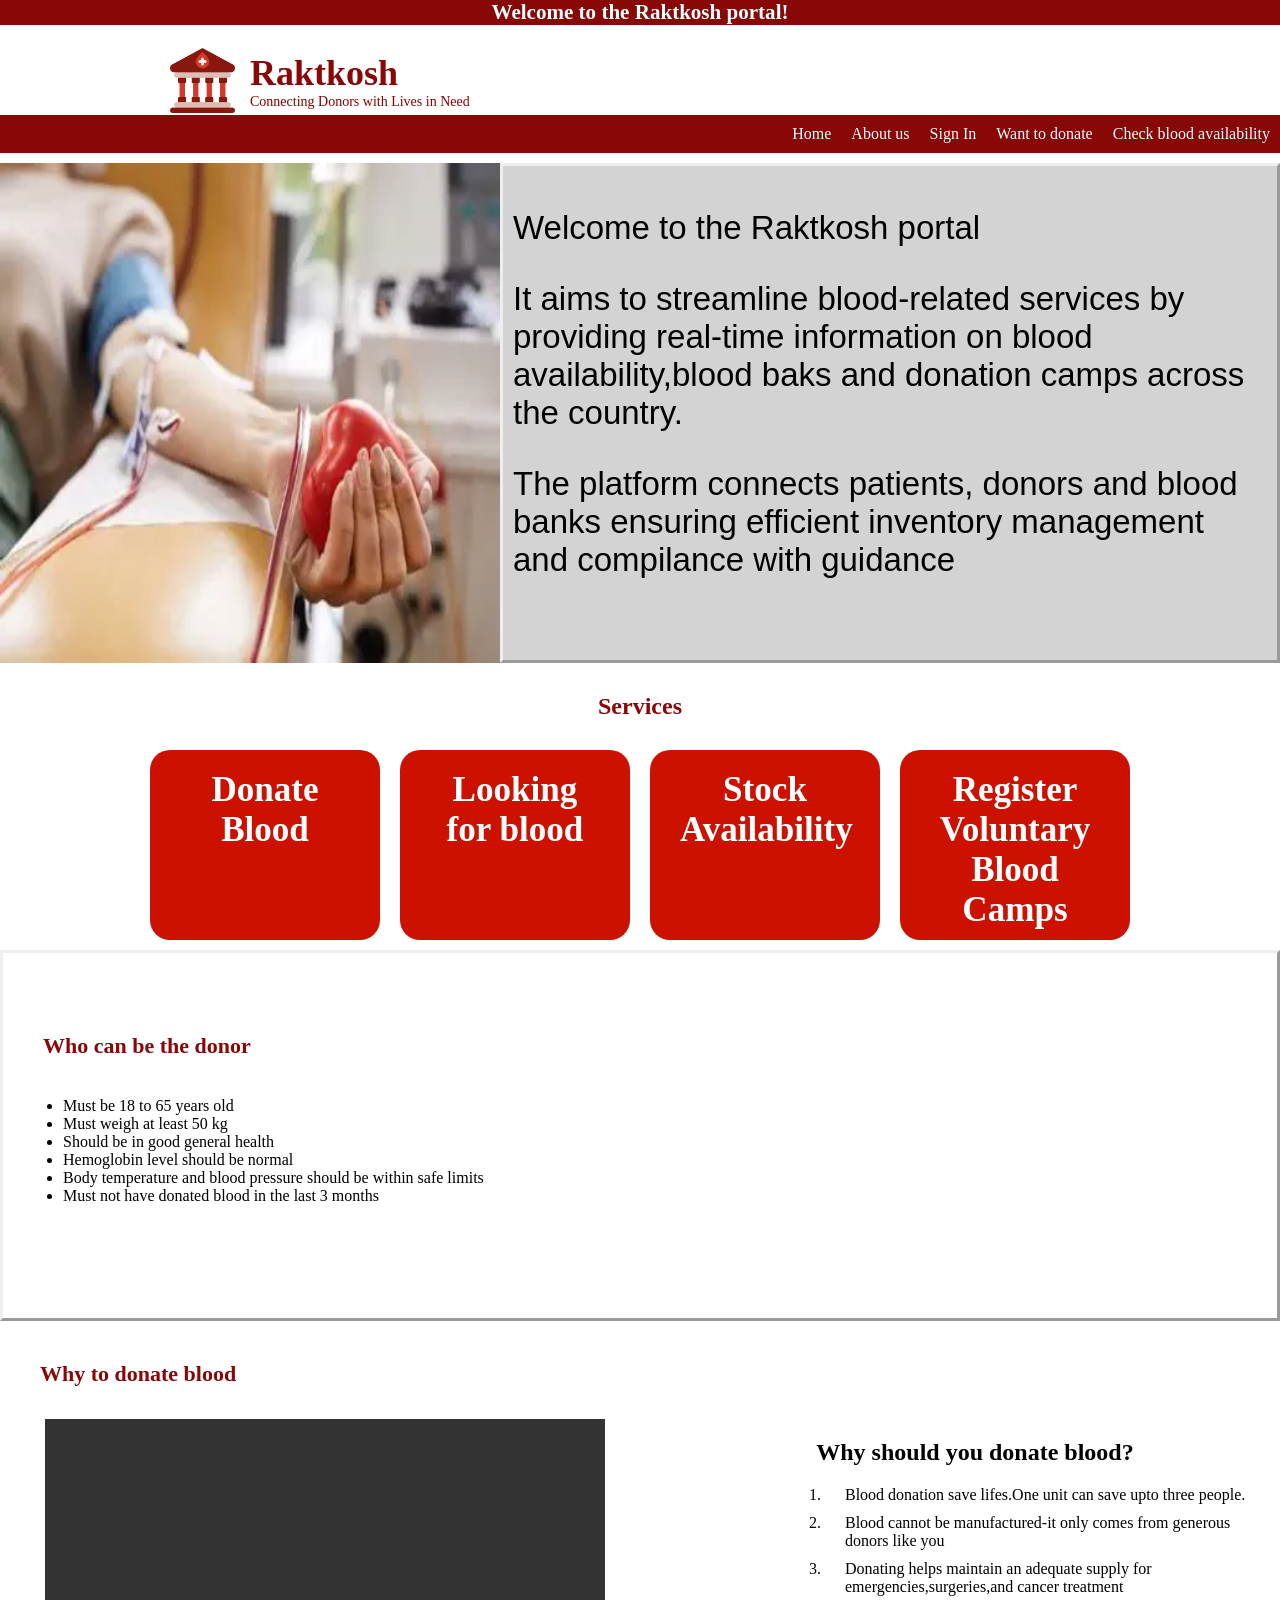
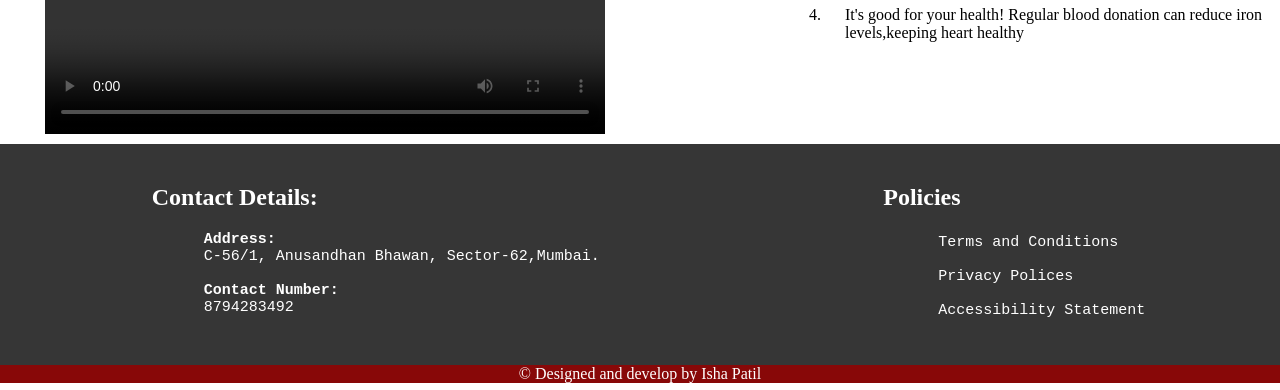
<file: index.html>
<!DOCTYPE html>
<html lang="en">
<head>
    <meta charset="UTF-8">
    <meta name="viewport" content="width=device-width, initial-scale=1.0">
    <title>Raktkosh</title>
    <link rel="stylesheet" href="style.css">
    
</head>
<body>
    <header>
    <div id="header" style="background-color: #880808; color:azure ; font-size:large;text-align: center; margin:0;padding:0;"><h3>Welcome to the Raktkosh portal!</h3></div>
    <div id="f_div">
        <img id="blood_bank" src="blood_bank.png" height="65">
        <div id="s_div">
        <h2>Raktkosh</h2>
        <p>Connecting Donors with Lives in Need</p>
        </div>
    </div>
    <nav>
        <a href="index.html" target="_blank">Home</a>
        <a href="about_us.html">About us</a>
        <a href="Sign_in">Sign In</a>
        <a href="registration.html">Want to donate</a>
        <a href="check_blood_availability">Check blood availability</a>
    </nav>
    </header>
    <main>
    <div id="intro">
        <img src="opd.webp" id="opd" width="500" height="500">
        <div class="descrip">    
            <p>Welcome to the Raktkosh portal
            </p>
            <p>It aims to streamline blood-related services by providing real-time information on blood availability,blood baks and donation camps across the country.</p>
            <p>The platform connects patients, donors and blood banks ensuring efficient inventory management and compilance with guidance</p>
        </div>
    </div>
    <h2>Services</h2>
    <div class="main">
        <div id="donor">
        <h3>Donate Blood</h3>
        </div>
        <div id="reciever">
        <h3>Looking for blood</h3>
        </div>
        <div id="stock_avai">
        <h3>Stock Availability</h3>
        </div>
        <div id="reg_blood_camp">
        <h3>Register Voluntary Blood Camps</h3>
        </div>
    </div>
        <div class="who_can_donate">
        <div class="donation_info">
        <h3 style="padding-top: 40px ; padding-left: 20px;color:#880808;font-size:22px;">Who can be the donor</h3>
        <ul>
            <li>Must be 18 to 65 years old</li>
            <li>Must weigh at least 50 kg</li>
            <li>Should be in good general health</li>
            <li>Hemoglobin level should be normal</li>
            <li>Body temperature and blood pressure should be within safe limits</li>
            <li>Must not have donated blood in the last 3 months</li>
        </ul>
        </div>
       <iframe width="560" height="315"src="https://www.youtube.com/embed/QnJbIpdS6sA"title="YouTube video player"frameborder="0"allow="accelerometer; autoplay; clipboard-write; encrypted-media; gyroscope; picture-in-picture"allowfullscreen>
       </iframe>

    </div>
        <h3 style="padding-top: 40px ; padding-left: 40px;color:#880808;font-size:22px;">Why to donate blood</h3>
        <div class="importance_of_blood_don" style="display:flex;">
        <video controls mute autoplay width="560" height="315" style="padding:10px; padding-left:45px">
        <source src="blood_donation.mp4" type="video/mp4">
        </video>
        <div id="content" style="color: black; padding-left: 50px;">
        <h2 style="color:black;padding-left: 5px;">Why should you donate blood?</h2>
        <ol style="padding-left:150px;">
            <li>Blood donation save lifes.One unit can save upto three people.</li>
            <li>Blood cannot be manufactured-it only comes from generous donors like you</li>
            <li>Donating helps maintain an adequate supply for emergencies,surgeries,and cancer treatment</li>
            <li>It's good for your health! Regular blood donation can reduce iron levels,keeping heart healthy</li>
        </ol>
        </div>
        </div>


    <div class="bottom" style="background-color:#363636; padding-top: 10px;">
        <div style="text-align:start;">
        <h2 style="color:white;text-align: start;padding-left:20px;">Contact Details:</h2>
        <pre style="color:white;font-size: 15px;">
        <b>Address:</b>
        C-56/1, Anusandhan Bhawan, Sector-62,Mumbai.<br>
        <b>Contact Number:</b>
        8794283492<br>
        </pre>
        </div>
        <div>
        <h2 style="color:white;text-align: start;padding-left:20px;">Policies</h2>
        <pre style="color:white;font-size: 15px;padding:3px;">
        Terms and Conditions

        Privacy Polices

        Accessibility Statement
        </pre>
        
        </div>
    </div>
    <footer>
        &copy; Designed and develop by Isha Patil 
    </footer>
</body>
</html>
</file>
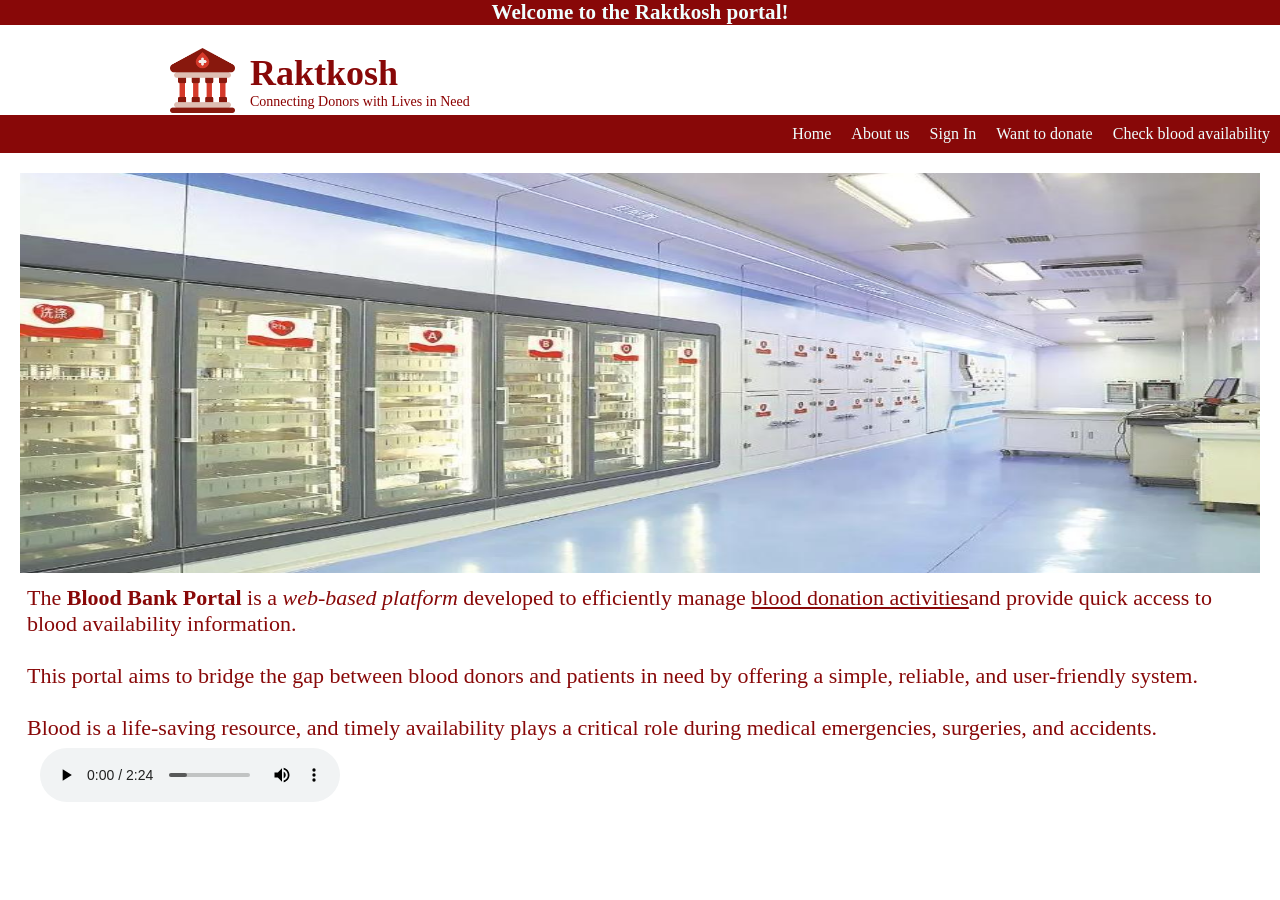
<file: about_us.html>
<!DOCTYPE html>
<html lang="en">
<head>
    <meta charset="UTF-8">
    <meta name="viewport" content="width=device-width, initial-scale=1.0">
    <title>About us</title>
    <link rel="stylesheet" href="style.css">
    <style>
        .about{
            padding: 20px;
            font-size: 18px;
            color: #880808;
        }
         .about img{
            width: 400px;
            height: 400px;
            margin-right: 20px;
        }
    </style>
</head>
<body>
    <div id="header" style="background-color: #880808; color:azure ; font-size:large;text-align: center; margin:0;padding:0;"><h3>Welcome to the Raktkosh portal!</h3></div>
    <div id="f_div">
        <img id="blood_bank" src="blood_bank.png" height="65">
        <div id="s_div">
        <h2> Raktkosh</h2>
        <p>Connecting Donors with Lives in Need</p>
    </div>
    </div>
    <nav>
        <a href="index.html">Home</a>
        <a href="#about_us">About us</a>
        <a href="Sign_in">Sign In</a>
        <a href="registration.html">Want to donate</a>
        <a href="blood_availability.html">Check blood availability</a>
    </nav>
    <div class="about" style="">
    <img src="about.jpg" style="width:100%;">
    <p>
       The <b>Blood Bank Portal</b> is a <i>web-based platform</i> developed to efficiently manage <u>blood donation activities</u>and provide quick access to blood availability information.<br>
         <br>
         This portal aims to bridge the gap between blood donors and patients in need by offering a simple, reliable, and user-friendly system.<br>
         <br>
       Blood is a life-saving resource, and timely availability plays a critical role during medical emergencies, surgeries, and accidents.
    </p>
    
    <div class="audio" style="align-items: center; width:30%; margin-left: 20px;">
        <audio controls>
            <source src="audio.mp3" type="audio/mpeg ">
            Your browser does not support the audio element.
        </audio>
    </div>
    </div>
</body>
</html>
</file>
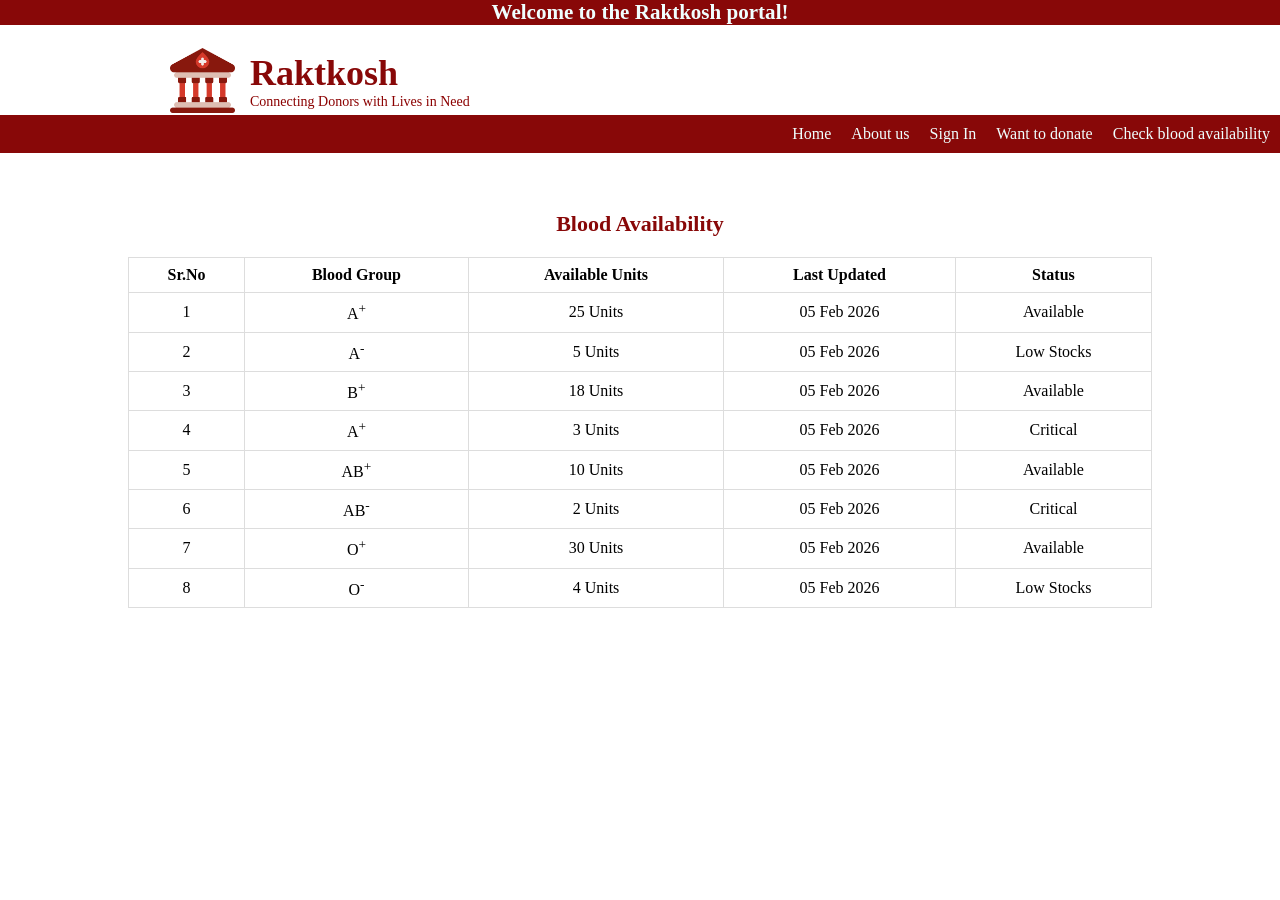
<file: blood_availability.html>
<!DOCTYPE html>
<html lang="en">
<head>
    <meta charset="UTF-8">
    <meta name="viewport" content="width=device-width, initial-scale=1.0">
    <title>Raktkosh</title>
    <link rel="stylesheet" href="style.css">
    <style>
        h2{
            text-algin:center;
             color:#880808;
             font-size:22px;
             padding-top: 40px;
        }
        table {
            width: 80%;
            margin: 20px auto;
            border-collapse: collapse;
        }
        th, td {
            border: 1px solid #ddd;
            padding: 8px;
            text-align: center;
        }
    </style>
</head>
<body>
    <header>
    <div id="header" style="background-color: #880808; color:azure ; font-size:large;text-align: center; margin:0;padding:0;"><h3>Welcome to the Raktkosh portal!</h3></div>
    <div id="f_div">
        <img id="blood_bank" src="blood_bank.png" height="65">
        <div id="s_div">
        <h2>Raktkosh</h2>
        <p>Connecting Donors with Lives in Need</p>
        </div>
    </div>
    <nav>
        <a href="index.html" target="_blank">Home</a>
        <a href="about_us.html">About us</a>
        <a href="Sign_in">Sign In</a>
        <a href="registration.html">Want to donate</a>
        <a href="blood_availability.html">Check blood availability</a>
    </nav>
    </header>
    <h2 >Blood Availability</h2>
    <table>
        <tr>
            <th>Sr.No</th>
            <th>Blood Group</th>
            <th>Available Units</th>
            <th>Last Updated</th>
            <th>Status</th>
        </tr>
        <tr>
            <td>1</td>
            <td>A<sup>+</sup></td>     
            <td>25 Units</td>
            <td>05 Feb 2026</td>
            <td>Available</td>   
        </tr>
        <tr>
            <td>2</td>
            <td>A<sup>-</sup></td>     
            <td>5 Units</td>
            <td>05 Feb 2026</td>
            <td>Low Stocks</td>   
        </tr>
        <tr>
            <td>3</td>
            <td>B<sup>+</sup></td>     
            <td>18 Units</td>
            <td>05 Feb 2026</td>
            <td>Available</td>   
        </tr>
        <tr>
            <td>4</td>
            <td>A<sup>+</sup></td>     
            <td>3 Units</td>
            <td>05 Feb 2026</td>
            <td>Critical</td>   
        </tr>
        <tr>
            <td>5</td>
            <td>AB<sup>+</sup></td>     
            <td>10 Units</td>
            <td>05 Feb 2026</td>
            <td>Available</td>   
        </tr>
        <tr>
            <td>6</td>
            <td>AB<sup>-</sup></td>     
            <td>2 Units</td>
            <td>05 Feb 2026</td>
            <td>Critical</td>   
        </tr>
        <tr>
            <td>7</td>
            <td>O<sup>+</sup></td>     
            <td>30 Units</td>
            <td>05 Feb 2026</td>
            <td>Available</td>   
        </tr>
        <tr>
            <td>8</td>
            <td>O<sup>-</sup></td>     
            <td>4 Units</td>
            <td>05 Feb 2026</td>
            <td>Low Stocks</td>   
        </tr>
    </table>
</body>
</html>
</file>
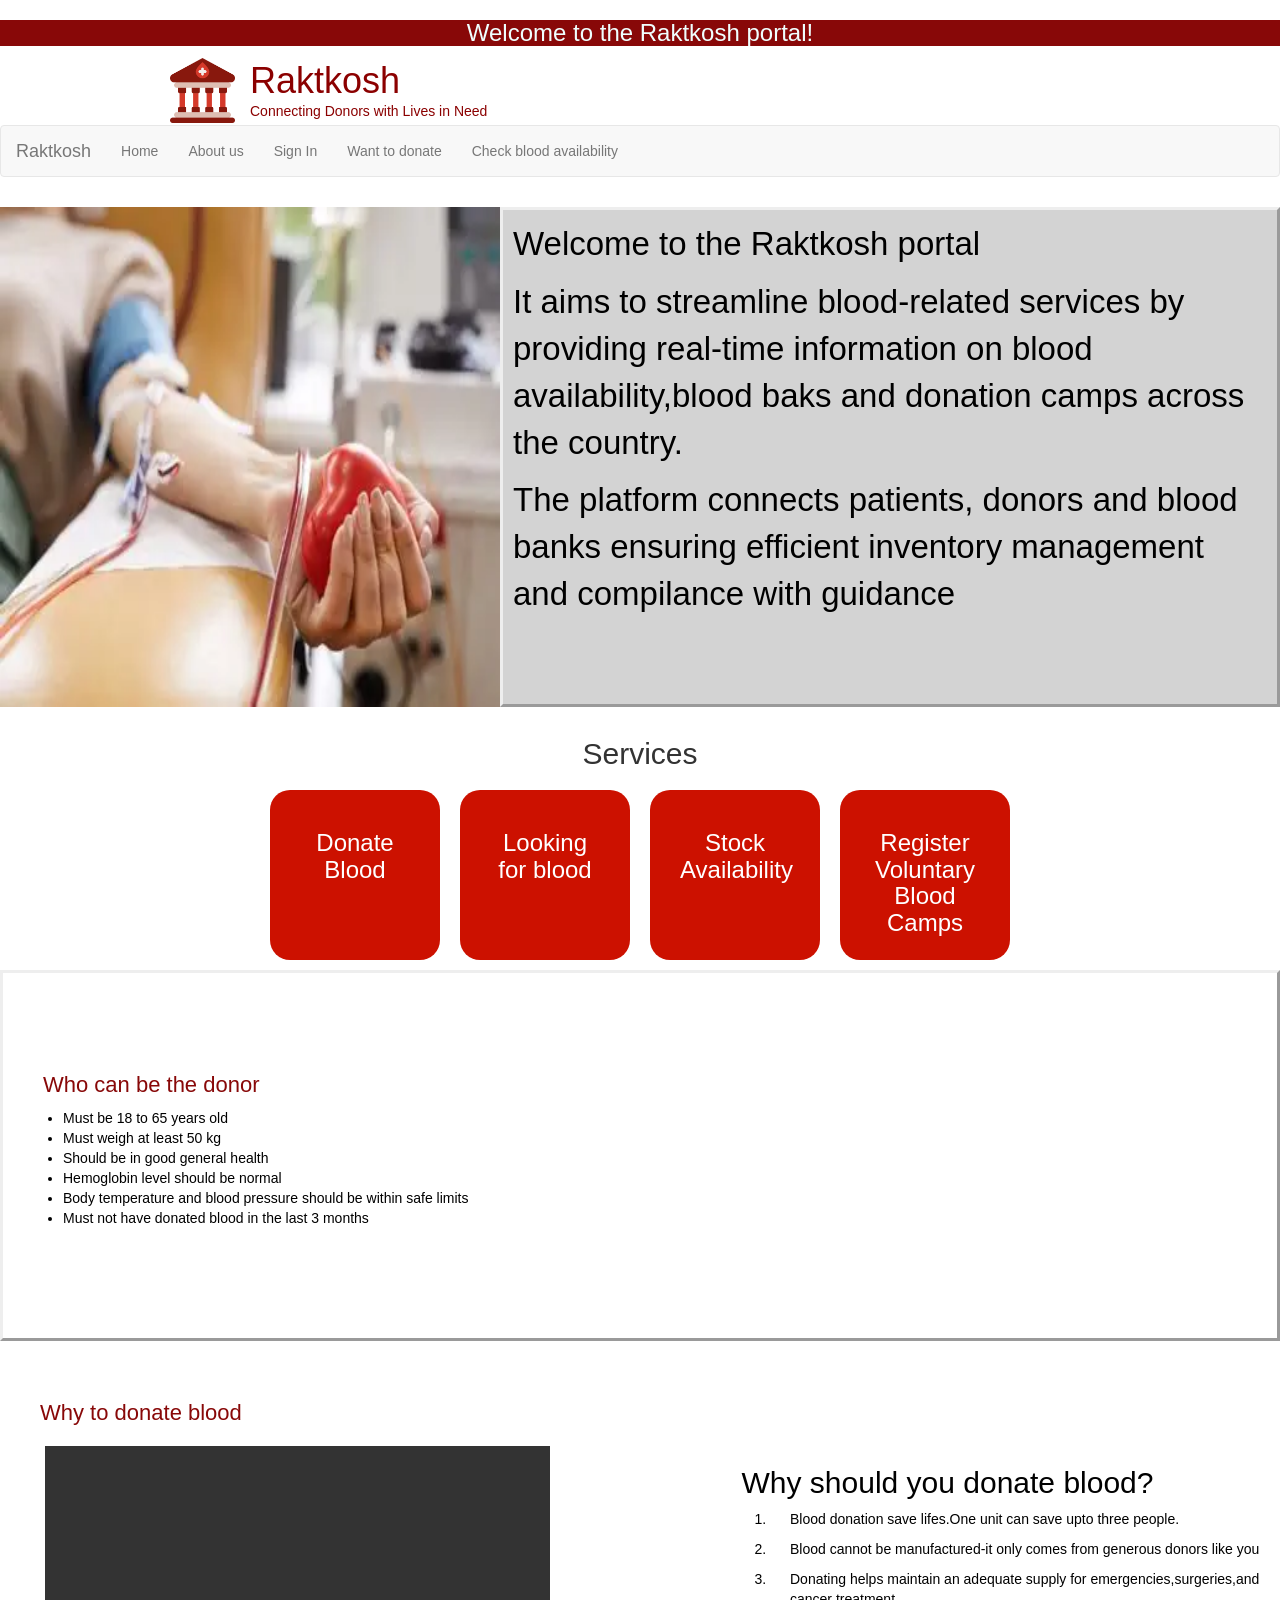
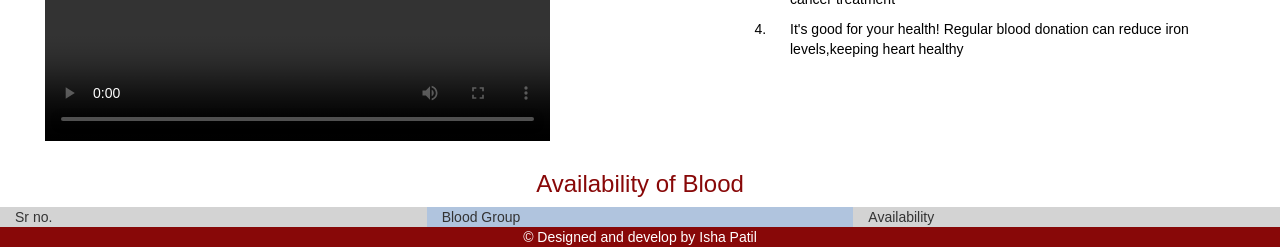
<file: js.html>
<!DOCTYPE html>
<html lang="en">
<head>
    <meta charset="UTF-8">
    <meta name="viewport" content="width=device-width, initial-scale=1.0">
    <title>Raktkosh</title>
    <link rel="stylesheet" href="style.css">
    <link rel="stylesheet" href="https://maxcdn.bootstrapcdn.com/bootstrap/3.4.1/css/bootstrap.min.css">
    
</head>
<body>
    <header>
    <div id="header" style="background-color: #880808; color:azure ; font-size:large;text-align: center; margin:0;padding:0;"><h3>Welcome to the Raktkosh portal!</h3></div>
    <div id="f_div">
        <img id="blood_bank" src="blood_bank.png" height="65">
        <div id="s_div">
        <h2>Raktkosh</h2>
        <p>Connecting Donors with Lives in Need</p>
        </div>
    </div>
    <nav class="navbar navbar-default">
        <div class="container-fluid">
            <div class="navbar-header">
                <a class="navbar-brand" href="#">Raktkosh</a>
            </div>
            <ul class="nav navbar-nav">
                <li><a href="index.html" target="_blank">Home</a></li>
                <li><a href="about_us.html">About us</a></li>
                <li><a href="Sign_in">Sign In</a></li>
                <li><a href="registration.html">Want to donate</a></li>
                <li><a href="blood_availability.html">Check blood availability</a></li>
            </ul>
    </nav>
    </header>
    <div id="intro">
        <img src="opd.webp" id="opd" width="500" height="500">
        <div class="descrip">    
            <p>Welcome to the Raktkosh portal
            </p>
            <p>It aims to streamline blood-related services by providing real-time information on blood availability,blood baks and donation camps across the country.</p>
            <p>The platform connects patients, donors and blood banks ensuring efficient inventory management and compilance with guidance</p>
        </div>
    </div>
    <h2>Services</h2>
    <div class="main">
        <div id="donor">
        <h3>Donate Blood</h3>
        </div>
        <div id="reciever">
        <h3>Looking for blood</h3>
        </div>
        <div id="stock_avai">
        <h3>Stock Availability</h3>
        </div>
        <div id="reg_blood_camp">
        <h3>Register Voluntary Blood Camps</h3>
        </div>
    </div>
    </div>
        <div class="who_can_donate">
        <div class="donation_info">
        <h3 style="padding-top: 40px ; padding-left: 20px;color:#880808;font-size:22px;">Who can be the donor</h3>
        <ul>
            <li>Must be 18 to 65 years old</li>
            <li>Must weigh at least 50 kg</li>
            <li>Should be in good general health</li>
            <li>Hemoglobin level should be normal</li>
            <li>Body temperature and blood pressure should be within safe limits</li>
            <li>Must not have donated blood in the last 3 months</li>
        </ul>
        </div>
        <iframe width="560" height="315"src="https://www.youtube.com/embed/QnJbIpdS6sA"title="YouTube video player"frameborder="0"allow="accelerometer; autoplay; clipboard-write; encrypted-media; gyroscope; picture-in-picture"allowfullscreen>
       </iframe>
        </div>
    <h3 style="padding-top: 40px ; padding-left: 40px;color:#880808;font-size:22px;">Why to donate blood</h3>
        <div class="importance_of_blood_don" style="display:flex;">
        <video controls mute autoplay width="560" height="315" style="padding:10px; padding-left:45px">
        <source src="blood_donation.mp4" type="video/mp4">
        </video>
        <div id="content" style="color: black; padding-left: 50px;">
        <h2 style="color:black;padding-left: 5px;">Why should you donate blood?</h2>
        <ol style="padding-left:150px;">
            <li>Blood donation save lifes.One unit can save upto three people.</li>
            <li>Blood cannot be manufactured-it only comes from generous donors like you</li>
            <li>Donating helps maintain an adequate supply for emergencies,surgeries,and cancer treatment</li>
            <li>It's good for your health! Regular blood donation can reduce iron levels,keeping heart healthy</li>
        </ol>
        </div>
        </div>
        <div class="container-fluid">
        <h3 style="color: #880808;text-align:center">Availability of Blood</h3>
        <div class="row">
            <div class="col-sm-4" style="background-color:lightgray;">Sr no.</div>
            <div class="col-sm-4" style="background-color:lightsteelblue;">Blood Group</div>
            <div class="col-sm-4" style="background-color:lightgrey;">Availability</div>
        </div>
    </div>
    <footer>
        &copy; Designed and develop by Isha Patil 
    </footer>
</body>
</html>
</file>
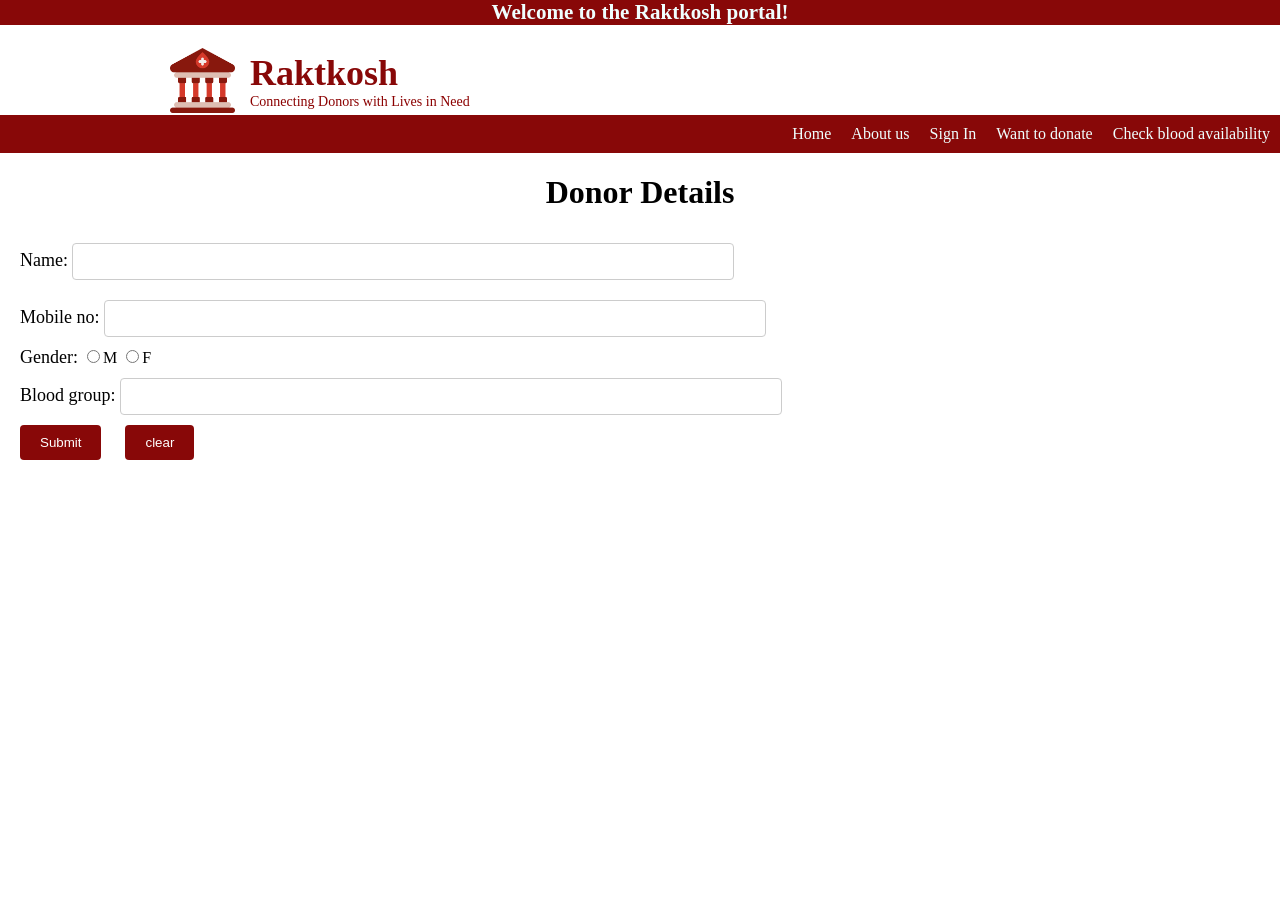
<file: registration.html>
<!DOCTYPE html>
<html lang="en">
<head>
    <meta charset="UTF-8">
    <meta name="viewport" content="width=device-width, initial-scale=1.0">
    <title>Registration Form</title>
    <link rel="stylesheet" href="style.css">
    <style>
        h1{
            text-align: center;
            color:black;
        }
        label{
            padding-left: 20px;
            font-size: 18px;
        }
        input[type="text"], input[type="number"] {
            width: 50%;
            padding: 10px;
            margin: 10px 0;
            border: 1px solid #ccc;
            border-radius: 4px;
        }
        input[type="submit"], input[type="reset"] {
            background-color: #880808;
            color: white;
            padding: 10px 20px;
            border: none;
            border-radius: 4px;
            cursor: pointer;
            margin-left: 20px;
        }
        input[type="submit"]:hover, input[type="reset"]:hover {
            background-color: rgb(128, 0, 0);
        }
    </style>
</head>
<body>
    <div id="header" style="background-color: #880808; color:azure ; font-size:large;text-align: center; margin:0;padding:0;"><h3>Welcome to the Raktkosh portal!</h3></div>
    <div id="f_div">
        <img id="blood_bank" src="blood_bank.png" height="65">
        <div id="s_div">
        <h2> Raktkosh</h2>
        <p>Connecting Donors with Lives in Need</p>
    </div>
    </div>
    <nav>
        <a href="#">Home</a>
        <a href="#about_us">About us</a>
        <a href="Sign_in">Sign In</a>
        <a href="registration.html">Want to donate</a>
        <a href="check_blood_availability">Check blood availability</a>
    </nav>
    <h1 style="text-align: center; color:hsl(0, 0%, 0%); ">Donor Details</h1>
    <label>Name:</label>
    <input type="text" ><br>
    <label>Mobile no:</label>
    <input type="number" maxlength="10"><br>
    <label>Gender:</label>
    <input type="radio" name="r1" value="Male">M
    <input type="radio" name="r1" value="female">F<br>
    <label>Blood group:</label>
    <input type="text"><br>
    <input type="submit" value="Submit">
    <input type="reset" value="clear">
</body>
</html>
</file>
<file: style.css>
body{
    margin:0;
    padding:0;
}

h3{
    margin-top: 0;
}

#blood_bank{
    padding-left:150px;
    margin-right: 15px;
    
}
#f_div{
    padding:3px;
    font-size: 40px;
    color:#420D09; 
    display:flex;  
    align-items:center;
    padding: 2px 20px;
}
#s_div{
    color:darkred;
    display:flex;
    flex-direction:column;
    align-items: flex-start;

}
#s_div h2{
    margin:0;
    padding:0;
    font-size: 36px;
}
#s_div p{
    margin:0;
    padding:0;
    font-size: 14px;
}

nav{
    background-color:#880808; 
    display:flex;
    justify-content: end;
}
a{
    color:azure;
    padding:10px;
    text-decoration: none;
}
a.hover{
    font-weight: 10%;
}


#intro{
    padding-top:10px;
    display: flex;
    justify-content: start;
    flex-direction: row;  
}
.descrip {
    padding:10px;
    font-size: 33px;
    font-family:'Franklin Gothic Medium', 'Arial Narrow', Arial, sans-serif;
    border-style: outset;
    color:black;
    background-color: lightgrey;
}

.main{
    display: flex;
    justify-content: center;

}
h2{
    padding-top: 10px;
    text-align: center;
    color:#880808;
}
#donor,#reciever,#stock_avai,#reg_blood_camp{
    padding-left:30px;
    padding-top:20px;
    padding-right:30px;
    margin:10px;
    height:170px;
    width: 170px;
    background-color:#cc1100;
    font-size:30px;
    color:white;
    text-align: center;
    border-radius: 20px;
    justify-content:center;
}

#donor:hover,#reciever:hover,#stock_avai:hover,#reg_blood_camp:hover{
    background-color:#8B0000;
}

.who_can_donate{
    padding:10px;
    padding-top: 40px;
    padding-left:20px;
    display:flex;
    justify-content: space-between;
    color:black;
    border-style: outset;
}

.donation_info{
    display: flex;
    flex-direction: column;
    align-items:flex-start;
}
.bottom{
    background-color:#363636;
}
footer{
    background-color: #880808;
    color:white;
    text-align: center;
}

.bottom{
    display:flex;
    justify-content:space-around;
}
#content li{
    margin:10px;
    padding-left: 20px;
}

.about{
    padding:10px;
}

.about p{
    font-family: Georgia, 'Times New Roman', Times, serif;
     font-size: 22px;
      padding: 5px;
      margin:2px;
}
</file>
